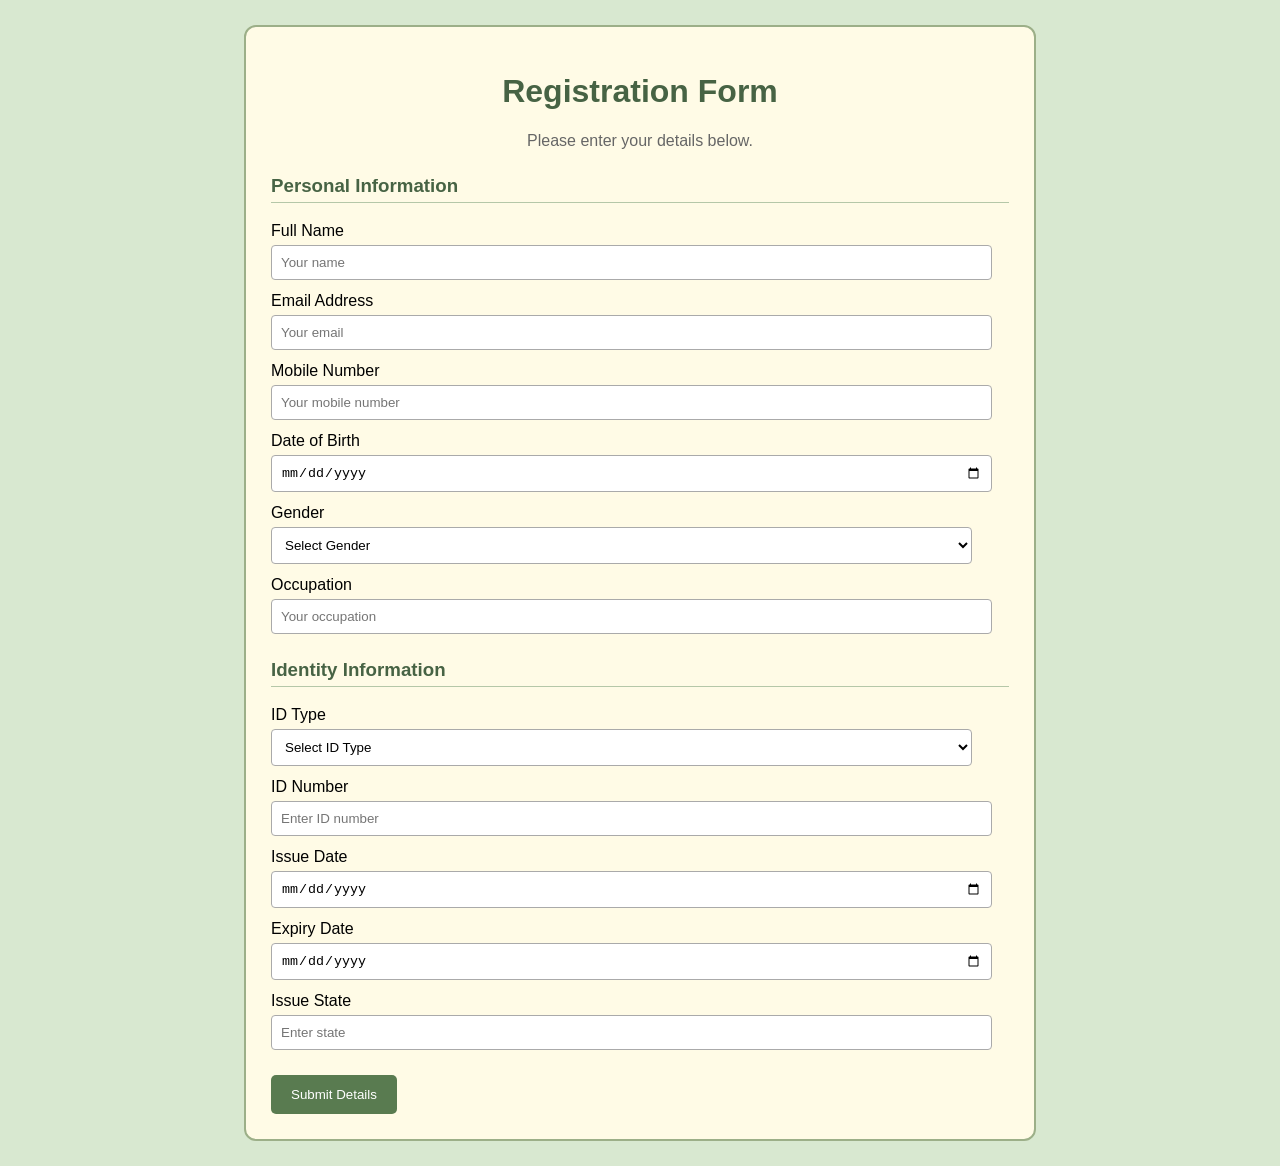
<file: form/index.html>
<!DOCTYPE html>
<html>
<head>
    <title>Student Registration</title>
    <link rel="stylesheet" href="style.css">
</head>
<body>

    <div class="box">

        <h1>Registration Form</h1>
        <p>Please enter your details below.</p>

        <h3>Personal Information</h3>

        <form>
            <label>Full Name</label>
            <input type="text" placeholder="Your name">

            <label>Email Address</label>
            <input type="email" placeholder="Your email">

            <label>Mobile Number</label>
            <input type="tel" placeholder="Your mobile number">

            <label>Date of Birth</label>
            <input type="date">

            <label>Gender</label>
            <select>
                <option>Select Gender</option>
                <option>Male</option>
                <option>Female</option>
                <option>Other</option>
            </select>

            <label>Occupation</label>
            <input type="text" placeholder="Your occupation">

            <h3>Identity Information</h3>

            <label>ID Type</label>
            <select>
                <option>Select ID Type</option>
                <option>Aadhaar Card</option>
                <option>Passport</option>
                <option>Driving Licence</option>
            </select>

            <label>ID Number</label>
            <input type="text" placeholder="Enter ID number">

            <label>Issue Date</label>
            <input type="date">

            <label>Expiry Date</label>
            <input type="date">

            <label>Issue State</label>
            <input type="text" placeholder="Enter state">

            <button type="submit">Submit Details</button>
        </form>

    </div>

</body>
</html>
</file>
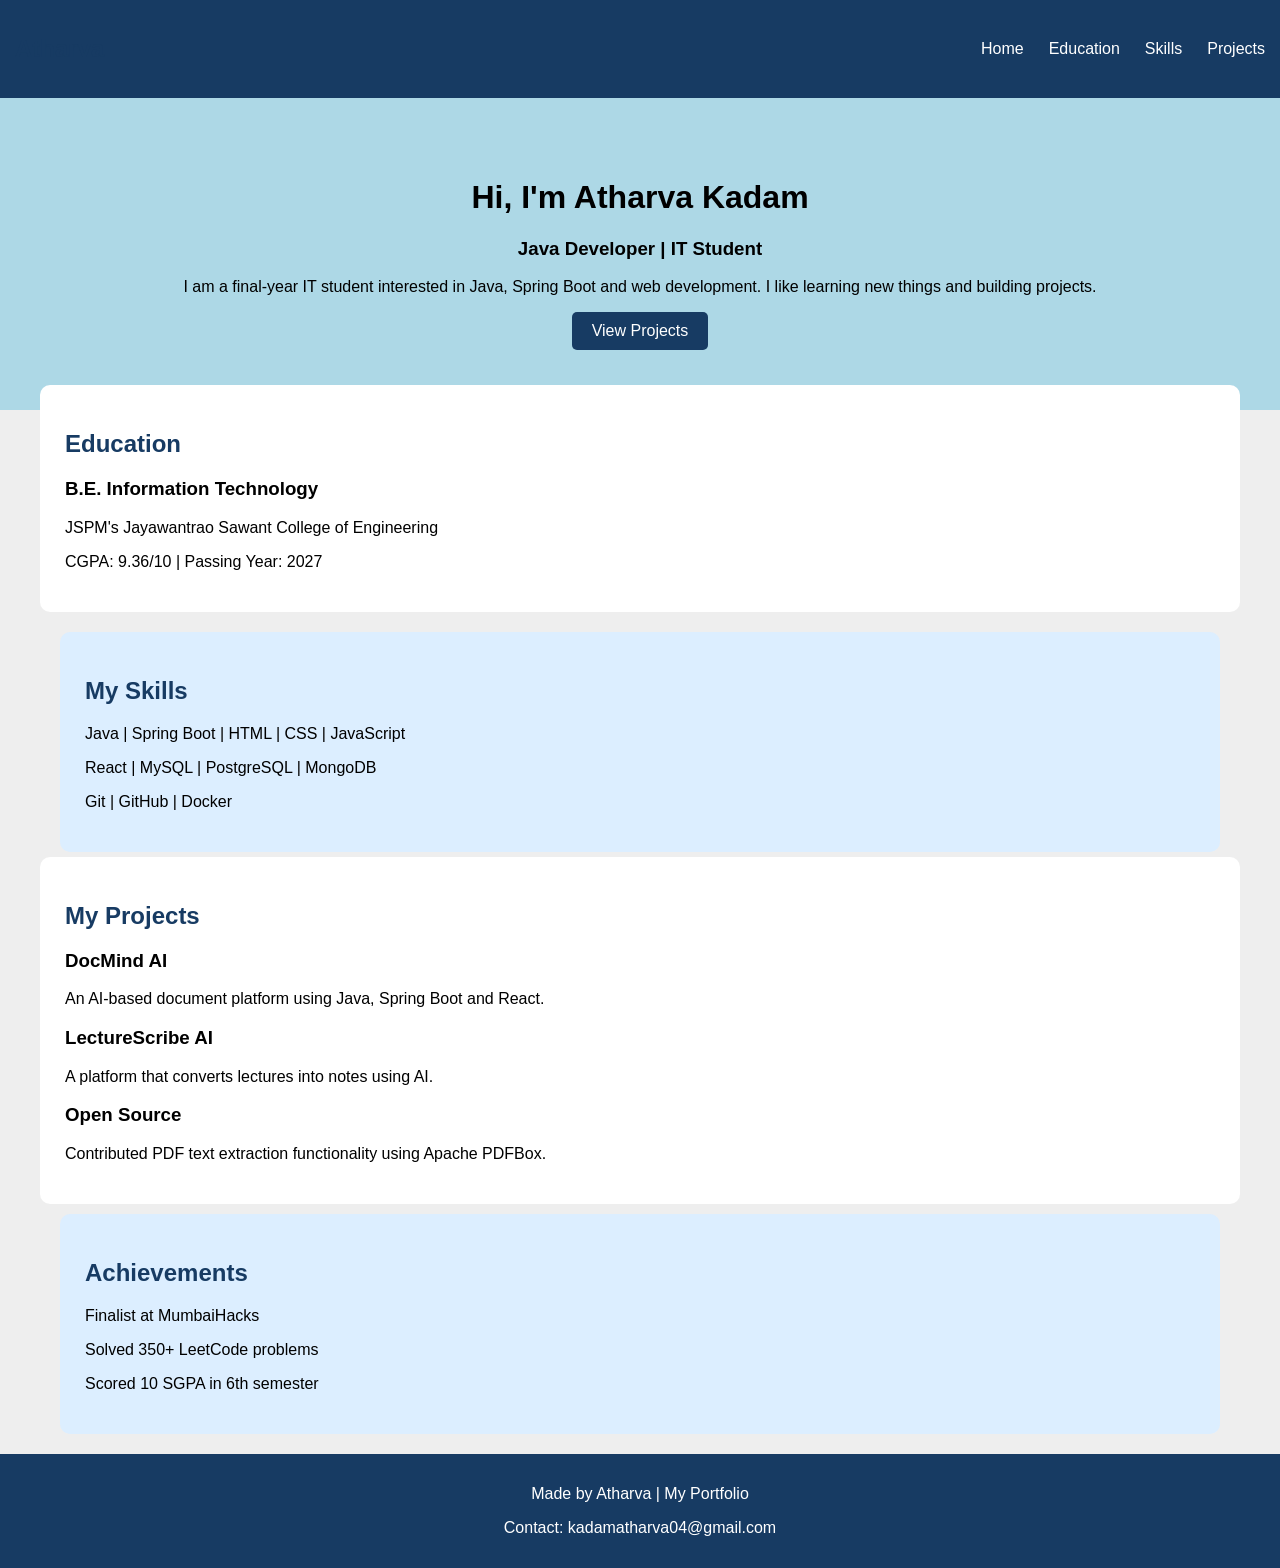
<file: portfolio/portfolio.html>
<!DOCTYPE html>
<html>
<head>
    <title>Atharva Portfolio</title>
    <link rel="stylesheet" href="style.css">
</head>
<body>

    <nav>
        <h2>Atharva</h2>
        <a href="#home">Home</a>
        <a href="#education">Education</a>
        <a href="#skills">Skills</a>
        <a href="#projects">Projects</a>
    </nav>

    <div class="home" id="home">
        <h1>Hi, I'm Atharva Kadam</h1>
        <h3>Java Developer | IT Student</h3>
        <p>
            I am a final-year IT student interested in Java,
            Spring Boot and web development. I like learning
            new things and building projects.
        </p>
        <a href="#projects">View Projects</a>
    </div>

    <div class="education" id="education">
        <h2>Education</h2>
        <h3>B.E. Information Technology</h3>
        <p>JSPM's Jayawantrao Sawant College of Engineering</p>
        <p>CGPA: 9.36/10 | Passing Year: 2027</p>
    </div>

    <div class="skills" id="skills">
        <h2>My Skills</h2>
        <p>Java | Spring Boot | HTML | CSS | JavaScript</p>
        <p>React | MySQL | PostgreSQL | MongoDB</p>
        <p>Git | GitHub | Docker</p>
    </div>

    <div class="projects" id="projects">
        <h2>My Projects</h2>

        <h3>DocMind AI</h3>
        <p>An AI-based document platform using Java, Spring Boot and React.</p>

        <h3>LectureScribe AI</h3>
        <p>A platform that converts lectures into notes using AI.</p>

        <h3>Open Source</h3>
        <p>Contributed PDF text extraction functionality using Apache PDFBox.</p>
    </div>

    <div class="achievements">
        <h2>Achievements</h2>
        <p>Finalist at MumbaiHacks</p>
        <p>Solved 350+ LeetCode problems</p>
        <p>Scored 10 SGPA in 6th semester</p>
    </div>

    <footer>
        <p>Made by Atharva | My Portfolio</p>
        <p>Contact: kadamatharva04@gmail.com</p>
    </footer>

</body>
</html>
</file>
<file: form/style.css>
body {
    background-color: #d8e8d0;
    font-family: Arial, sans-serif;
    margin: 0;
    padding: 25px;
}

.box {
    background-color: #fffbe6;
    width: 60%;
    margin: auto;
    padding: 25px;
    border: 2px solid #9caf88;
    border-radius: 12px;
}

h1 {
    color: #476344;
    text-align: center;
}

h3 {
    color: #476344;
    border-bottom: 1px solid #b5c7a8;
    padding-bottom: 5px;
    margin-top: 25px;
}

p {
    text-align: center;
    color: #666;
}

label {
    display: block;
    margin-top: 12px;
    margin-bottom: 5px;
}

input, select {
    width: 95%;
    padding: 9px;
    border: 1px solid #aaa;
    border-radius: 4px;
    background-color: white;
}

button {
    margin-top: 25px;
    padding: 12px 20px;
    background-color: #597b50;
    color: white;
    border: none;
    border-radius: 5px;
}

button:hover {
    background-color: #3f5c38;
}

@media (max-width: 600px) {
    .box {
        width: auto;
    }
}
</file>
<file: portfolio/style.css>
body {
    margin: 0;
    font-family: Arial;
    background-color: #eeeeee;
}

/* Navbar */
nav {
    background-color: #173b63;
    color: white;
    padding: 15px;
    display: flex;
    align-items: center;
    gap: 25px;
}

nav h2 {
    margin-right: auto;
}

nav a {
    color: white;
    text-decoration: none;
}

/* Home */
.home {
    background-color: lightblue;
    text-align: center;
    padding: 60px 20px;
}

/* Overlapping sections */
.education {
    background-color: white;
    margin: -25px 40px 20px;
    padding: 25px;
    border-radius: 10px;
    position: relative;
}

.skills {
    background-color: #dceeff;
    margin: 20px 60px;
    padding: 25px;
    border-radius: 10px;
    position: relative;
}

.projects {
    background-color: white;
    margin: -15px 40px 20px;
    padding: 25px;
    border-radius: 10px;
    position: relative;
}

.achievements {
    background-color: #dceeff;
    margin: -10px 60px 20px;
    padding: 25px;
    border-radius: 10px;
    position: relative;
}

h2 {
    color: #173b63;
}

.home a {
    display: inline-block;
    background-color: #173b63;
    color: white;
    padding: 10px 20px;
    text-decoration: none;
    border-radius: 5px;
}

footer {
    background-color: #173b63;
    color: white;
    text-align: center;
    padding: 15px;
}

/* Mobile view */
@media (max-width: 600px) {
    nav {
        flex-wrap: wrap;
        gap: 12px;
    }

    nav h2 {
        width: 100%;
    }

    .education, .skills, .projects, .achievements {
        margin: 15px;
    }

    .education {
        margin-top: -20px;
        position: relative;
    }
}
</file>
